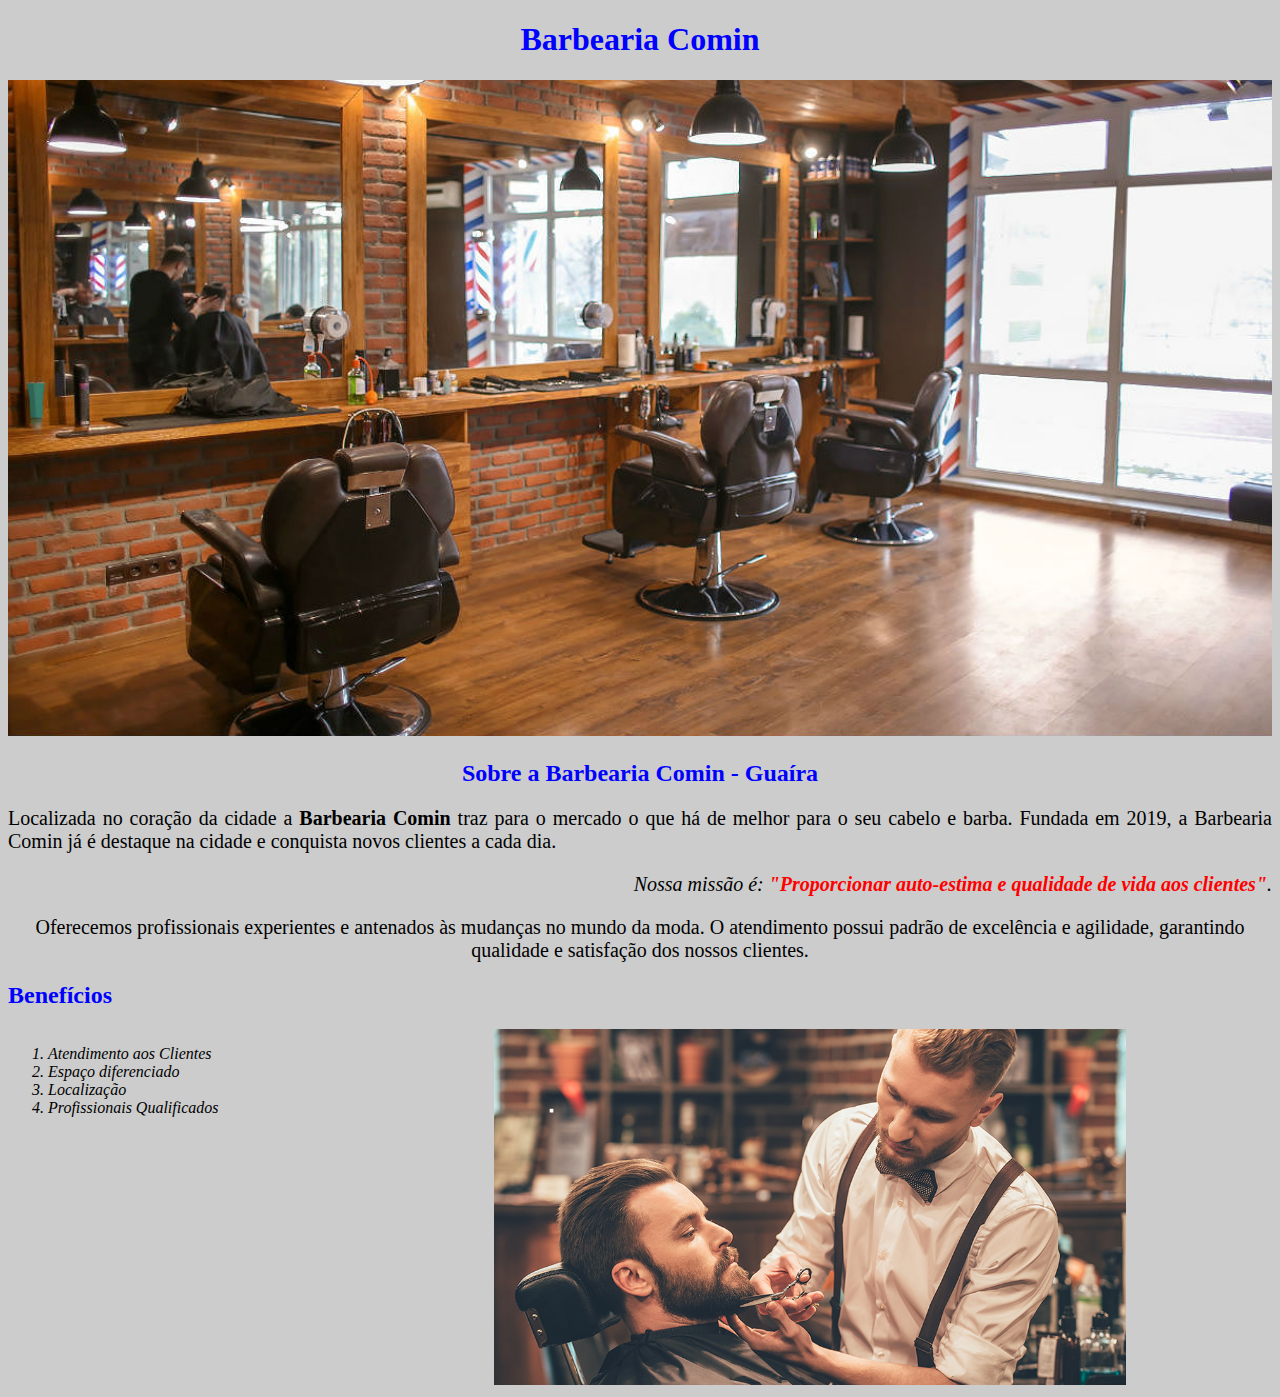
<file: 2Front23-main/index.html>
<!DOCTYPE html>
<html lang="pt-br">
	<head>
		<meta charset="UTF-8">
		<title>Barbearia DEV System</title>
		<link rel="stylesheet" href="style.css">
		
		<style>
		p{
		 font-size: 20px;
		 }
		</style>
		
	</head>
	<body>
		<header>
			<h1 class="centralizar">Barbearia Comin<h1>
		</header>
	<img id="banner" src="banner.jpg" alt="Banner"/>

		<h2 class="centralizar">Sobre a Barbearia Comin - Guaíra</h2>
 
		<p style="text-align: justify">
			Localizada no coração da cidade a <strong>Barbearia Comin</strong> traz para o mercado o que há de melhor para o seu cabelo e barba. Fundada em 2019, a Barbearia Comin já é destaque na cidade e conquista novos clientes a cada dia.</p>
		</p>

		<p style="font-size:20px; text-align: right">
			<em>Nossa missão é: <strong>"Proporcionar auto-estima e qualidade de vida aos clientes"</strong>.</em>
		</p>

		<p style="text-align; left">
			Oferecemos profissionais experientes e antenados às mudanças no mundo da moda. O atendimento possui padrão de excelência e agilidade, garantindo qualidade e satisfação dos nossos clientes.
		</p>
		
		<h2>Benefícios</h2>
		<ul>
			<li class="items">Atendimento aos Clientes</li>
			<li class="items">Espaço diferenciado</li>
			<li class="items">Localização</li>
			<li class="items">Profissionais Qualificados</li>
		</ul>
		
		<img id="beneficios" class="imagembeneficios"src="beneficios.jpg" alt="Beneficios"/>
	</body>
</html>
</file>
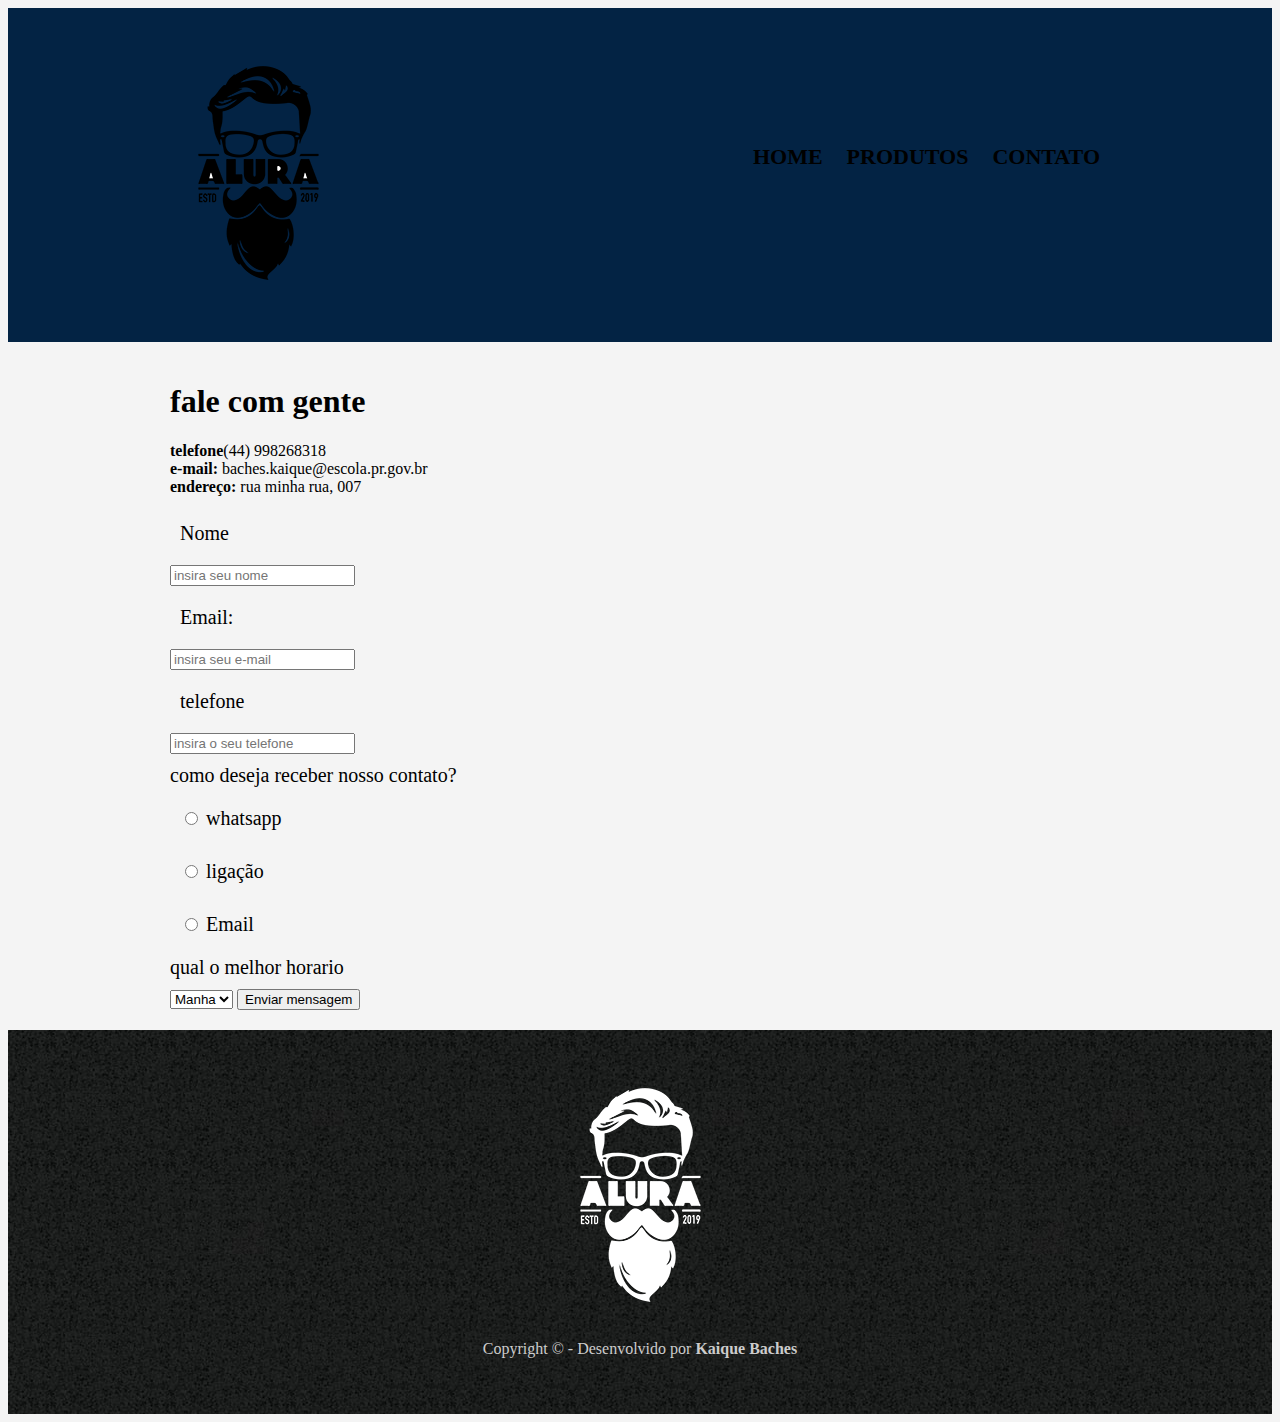
<file: contato.html>
<!DOCTYPE html>
	<html lang="pt-br">
<head>
	<meta charset="UTF-8">
	<title>contato</title>
	<link rel="stylesheet" href="reset.css">
	<link rel="stylesheet" href="produtos.css">
</head>
<body>
	<header>
	<div class="content">
		<img src="imagens/logo.png">
		<nav>
		<ul>
			<li><a href="index.html">Home</a> </li>
			<li><a href="produtos.html"> Produtos </a> </li>
			<li><a href="contato.html"> Contato  </a> </li>
        </ul>
		</nav>
	</div>
    </header>
	<main> 
	    <div class="content">
		<h1>fale com gente</h1>
        <p>
            <b>telefone</b>(44) 998268318 <br>
            <b>e-mail:</b> baches.kaique@escola.pr.gov.br <br>
            <b>endereço:</b> rua minha rua, 007
        </p>
		<form action="">
		 <label for="nome">Nome</label>
		 <input for="text"id="nome" name="nome" placeholder="insira seu nome">
		 <br>
		 <label for="mail">Email:</label>
		 <input type="email"id="mail" name="email" placeholder="insira seu e-mail">
		 <br>
		 <label for="phone">telefone</label>
		 <input type="text"id="phone" name="phone" placeholder="insira o seu telefone">
		
		 <br>
<p>como deseja receber nosso contato?</p>
<label for="whatsapp">
<input type="radio" value="whatsapp" name="contato" id="whatsapp">
whatsapp
</label>		 

<label for="ligacao">
<input type="radio" value="ligacao" name="contato" id="ligacao">
ligação
</label>		 

<label for="email">
<input type="radio" value="email" name="contato" id="email">
Email
</label>		 
<p>qual o melhor horario</p>
<select name="horario"
	<option value="manha"> Manha</option>
	<option value="manha"> Manha</option>
	<option value="tard"> Tarde</option>
	<option value="noite"> Noite</option>
</select>
		 <button type="submit"> Enviar mensagem</button>
<br>
		 </form>
    </div>
	</main>
	<footer>
		<img src="imagens/logo-branco.png" alt="">
		<p>Copyright &copy; - Desenvolvido por <b>Kaique Baches</b></p>
	</footer>
</body>
</html>
</file>
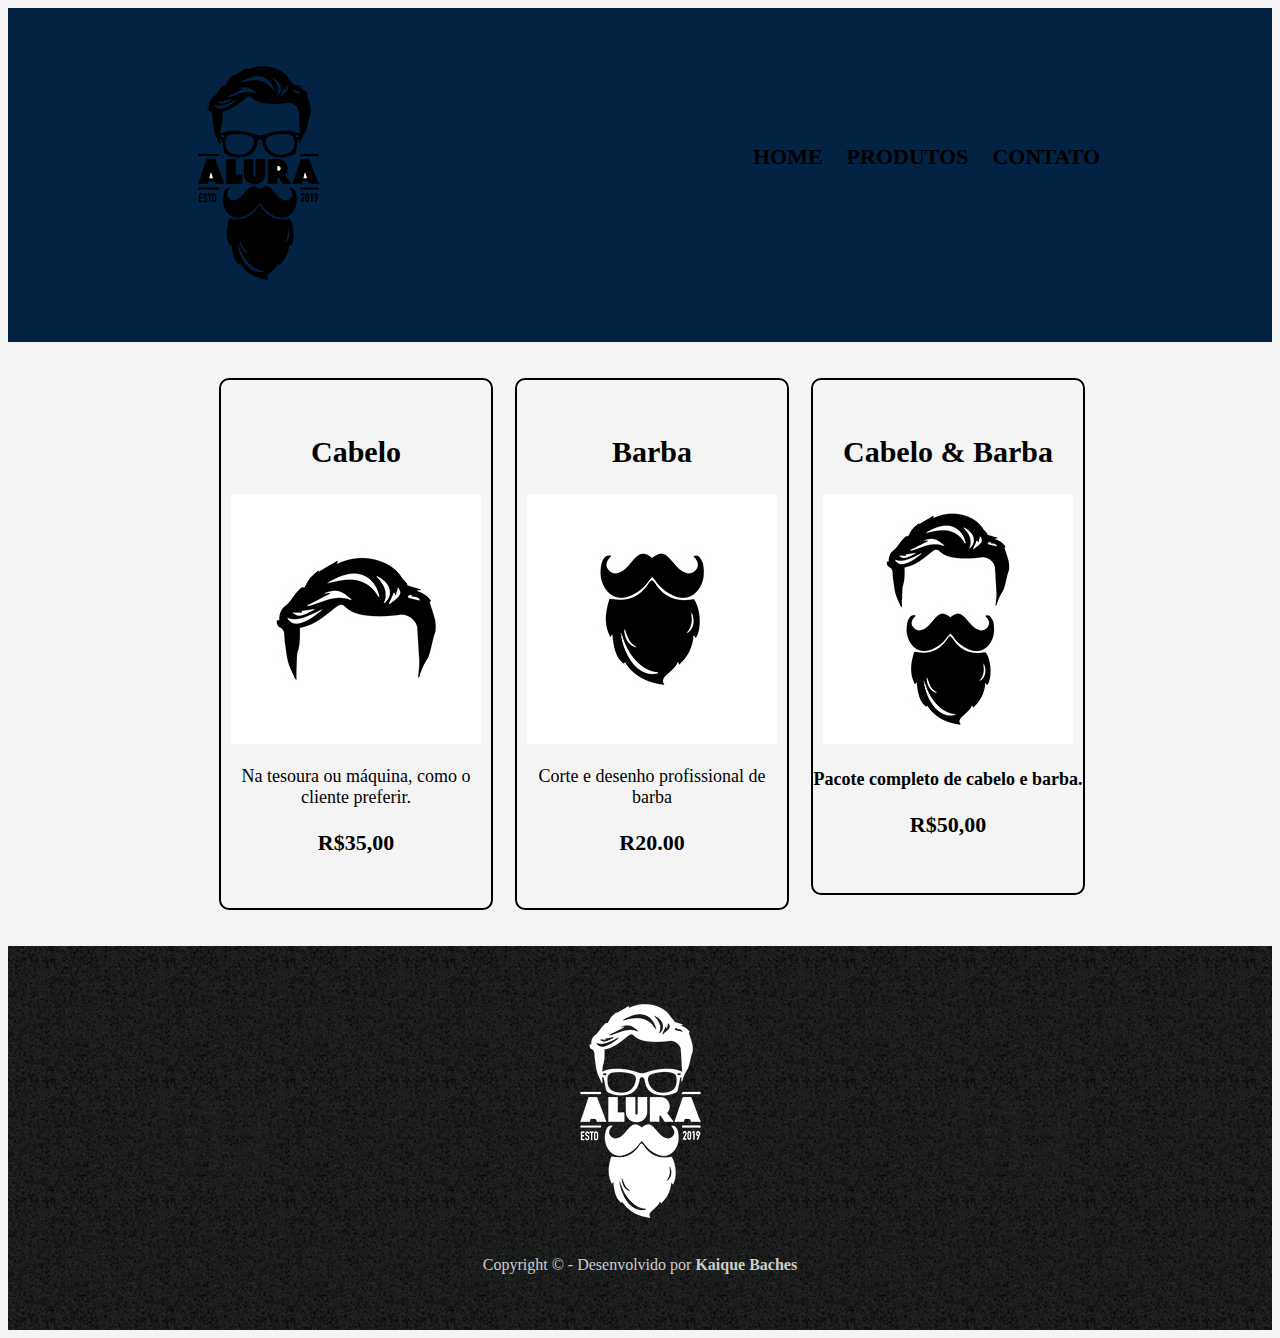
<file: produtos.html>
<!DOCTYPE html>
	<html lang="pt-br">
<head>
	<meta charset="UTF-8">
	<title>Document</title>
	<link rel="stylesheet" href="reset.css">
	<link rel="stylesheet" href="produtos.css">
</head>
<body>
	<header>
	<div class="content">
		<img src="imagens/logo.png">
		<nav>
		<ul>
			<li><a href="index.html">Home</a> </li>
			<li><a href="produtos.html"> Produtos </a> </li>
			<li><a href="contato.html"> Contato  </a> </li>
        </ul>
		</nav>
	</div>
    </header>
	<main>
	<div class="content">
	 <ul class="produtos">
		<li>	
			<h2>Cabelo</h2>
			<img src="imagens/cabelo.jpg">
			<p class="desc">Na tesoura ou máquina, como o cliente preferir.</p>
			<p class="preco">R$35,00</p>
		</li>
		
		<li>	
			<h2>Barba</h2>
			<img src="imagens/barba.jpg">
			<p class="desc">Corte e desenho profissional de barba
			<p class="preco">R20.00</p>
		</li>
	
		<li>
			<h2>Cabelo & Barba<h2>
			<img src="imagens/cabelo+barba.jpg">
			<p class="desc">Pacote completo de cabelo e barba.</p>
			<p class="preco">R$50,00</p>
		</li>
	</main>
	<footer>
		<img src="imagens/logo-branco.png" alt="">
		<p>Copyright &copy; - Desenvolvido por <b>Kaique Baches</b></p>
	</footer>
</body>
</html>
</file>
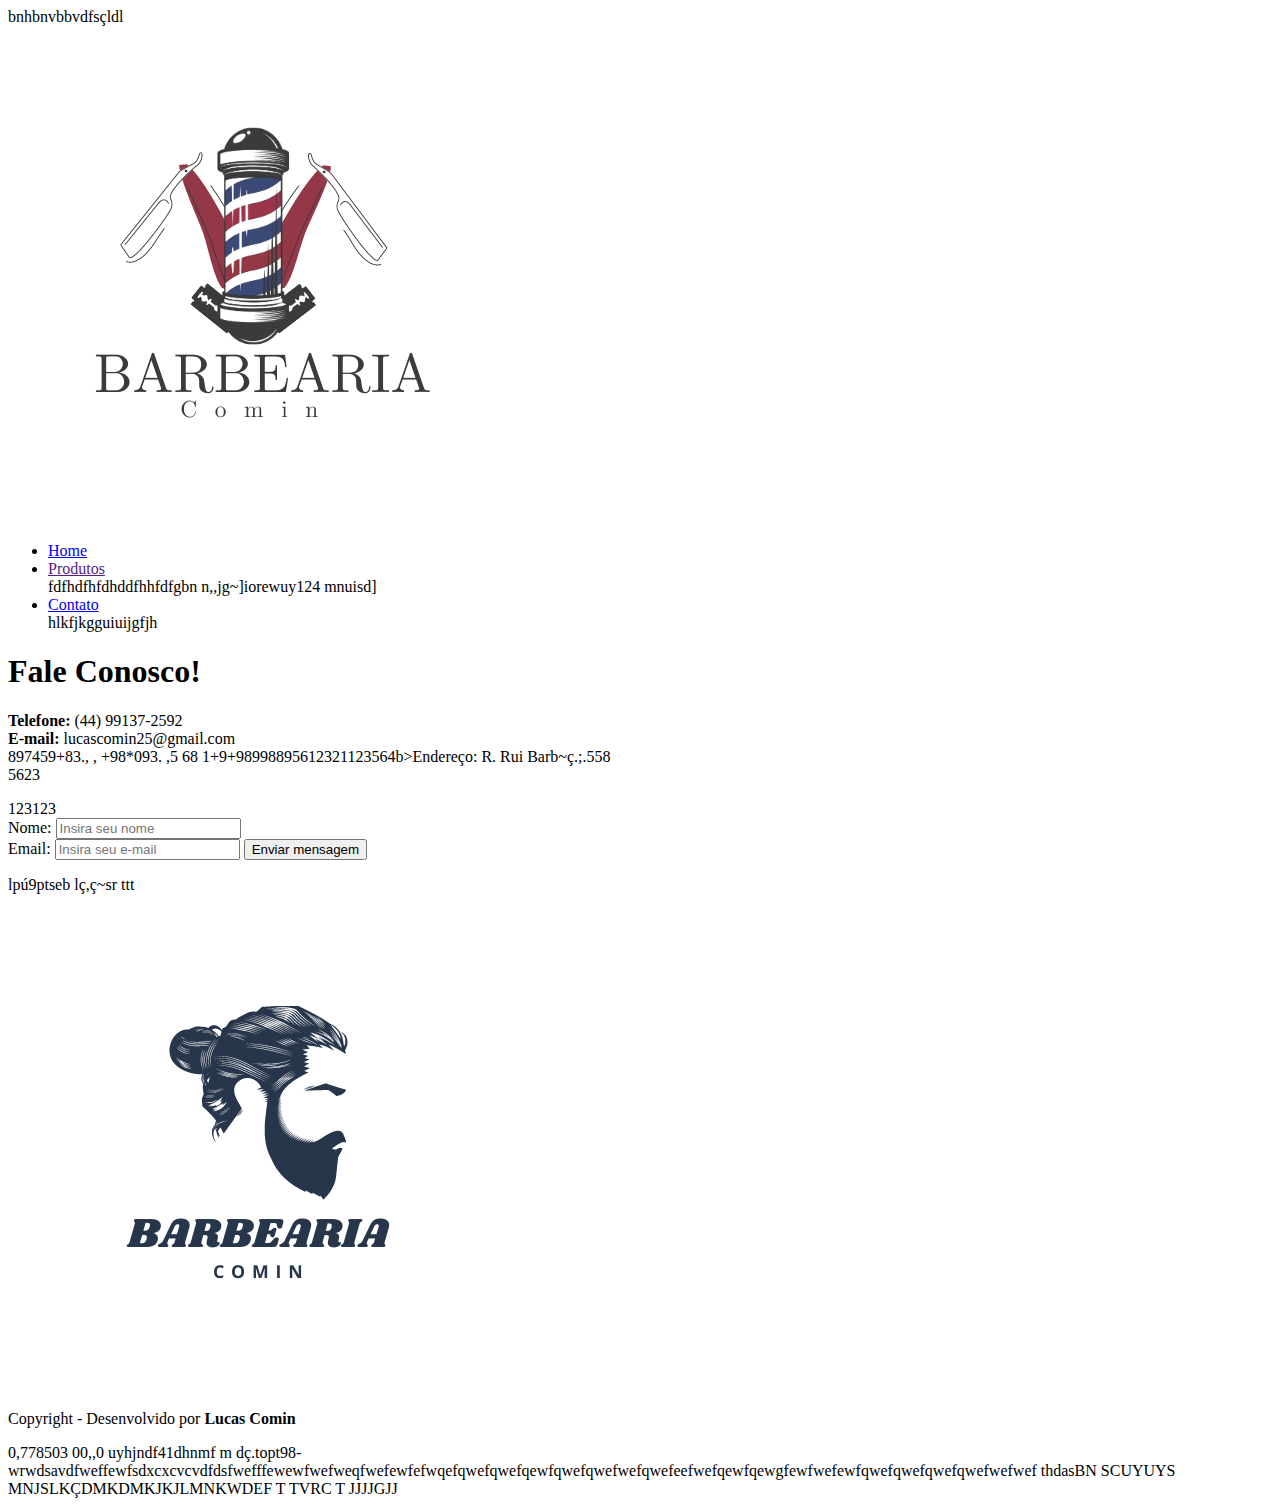
<file: 2Front23-main/contato.html>
bnhbnvbbvdfsçldl                                                                  
<body>
    <header>
        <div class="content">
            <img src="imagens/logo.png">
        
            <nav>
            <ul>
                <li><a href="index.html">Home</a></li>
                <li><a href produtos.html">Produtos</a></li>fdfhdfhfdhddfhhfdfgbn   n,,jg~]iorewuy124 mnuisd]

			
                <li><a href="contato.html">Contato</a></li>
         
			
			
			
			
			
			hlkfjkgguiuijgfjh
            </div>
    </header>
    <main>
	<div class="content">
		<h1>Fale Conosco!</h1>
		<p>
			<b>Telefone: </b> (44) 99137-2592 <br>
			<b>E-mail: </b> lucascomin25@gmail.com<br>
			897459+83.,
			,
			+98*093.
			,5
			68
			1+9+98998895612321123564b>Endereço: </b> R. Rui Barb~ç.;.558 <br>5623		</p>123123
		<form action="">
			<label for="nome">Nome:</label>
			<input type="text" id="email" email="email" placeholder="Insira seu nome">
		<br>
			<label for="email">Email:</label>
			<input type="text" id="nome" name="nome" placeholder="Insira seu e-mail">
			
			<button type="submit">Enviar mensagem</button>
			</form>
			lpú9ptseb lç,ç~sr ttt
	</div>
	
    </main>
    <footer>
        <img id="logo-branco" src="imagens/logo-branco.png"> 
        <p> Copyright - Desenvolvido por <b>Lucas Comin</b></p>
    </footer>
</body>
</html>0,778503
00,,0
uyhjndf41dhnmf m dç.topt98-wrwdsavdfweffewfsdxcxcvcvdfdsfwefffewewfwefweqfwefewfefwqefqwefqwefqewfqwefqwefwefqwefeefwefqewfqewgfewfwefewfqwefqwefqwefqwefwefwef
thdasBN
 SCUYUYS
 
 
 
 
 MNJSLKÇDMKDMKJKJLMNKWDEF
  T TVRC T
  JJJJGJJ
</file>
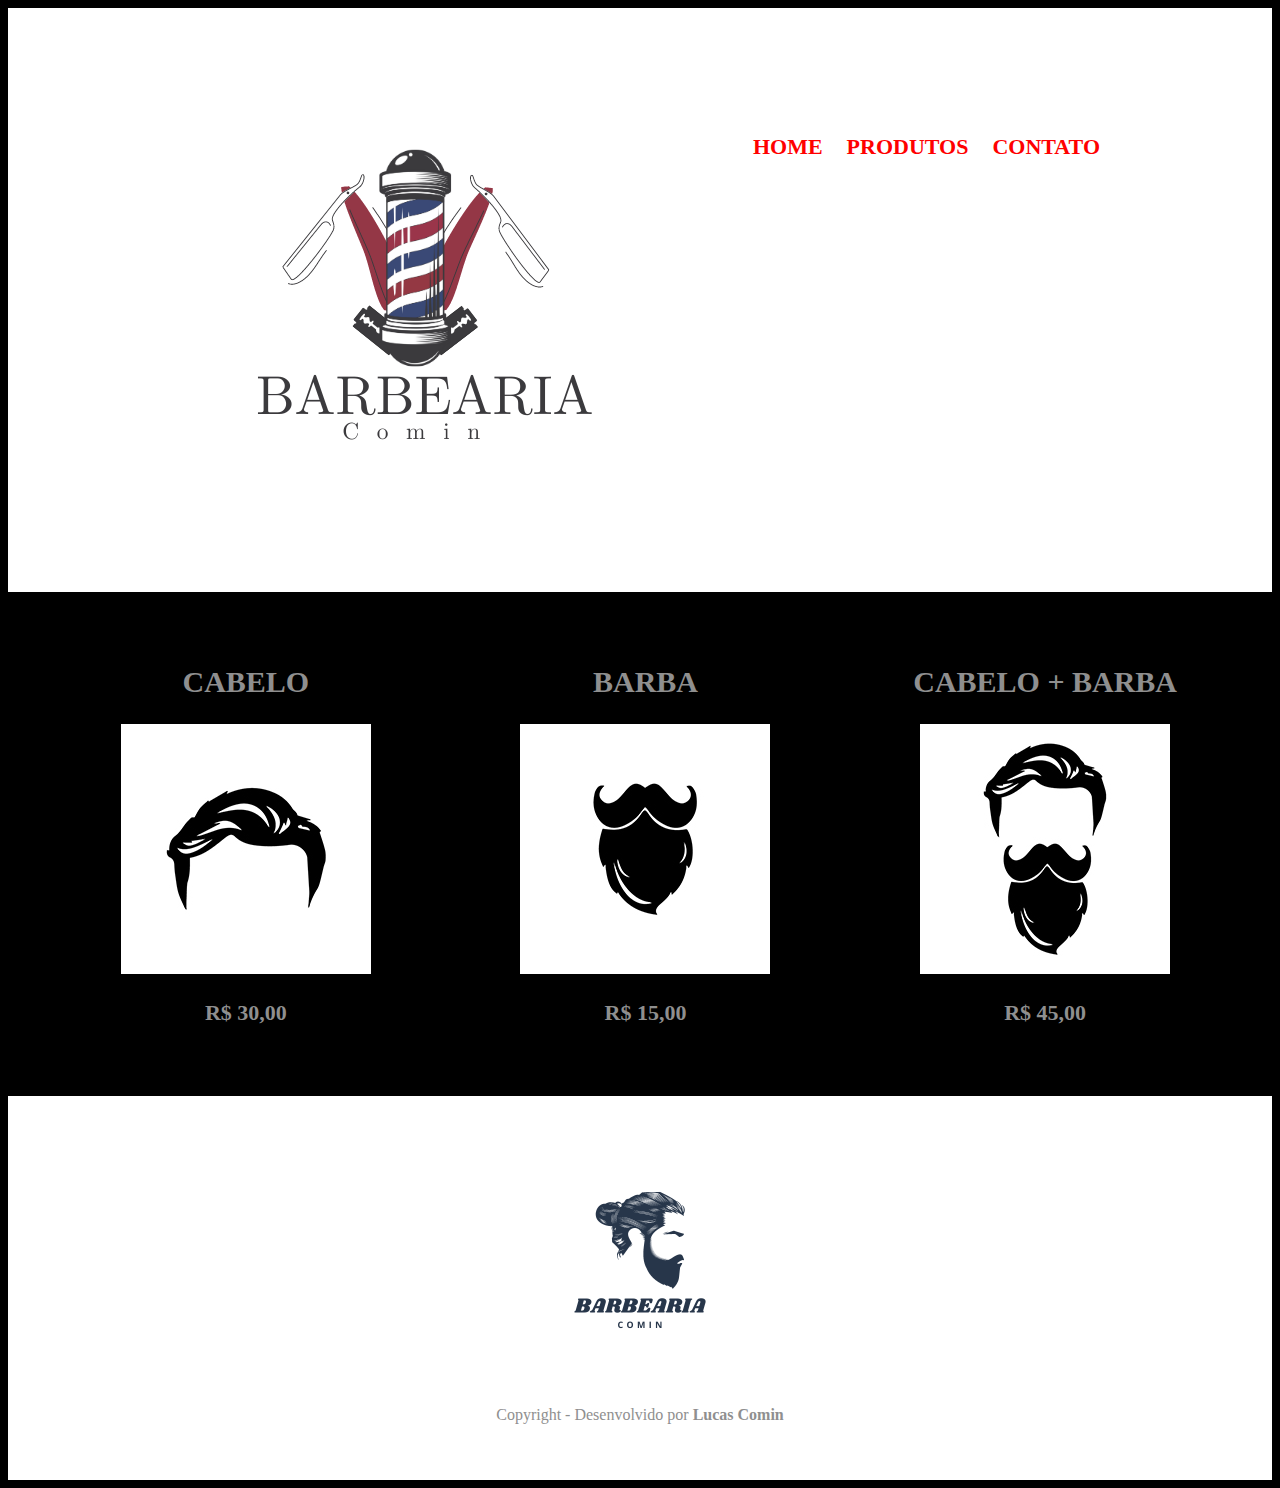
<file: 2Front23-main/produtos.html>
<!DOCTYPE html>
<html lang="en">
<head>
    <meta charset="UTF-8">
    <meta http-equiv="X-UA-Compatible" content="IE=edge">
    <meta name="viewport" content="width=device-width, initial-scale=1.0">
    <title>Produtos - Barbearia Comin</title>
    <link rel="stylesheet" href="produtos.css">
</head>
<body>
    <header>
        <div class="content">
            <img src="imagens/logo.png">
        
            <nav>
            <ul>
                <li><a href="index.html">Home</a></li>
                <li><a href="produtos.html">Produtos</a></li>
                <li><a href="contato.html">Contato</a></li>
             </ul>
            </nav>
            </div>
    </header>
    <main>
        <ul class="produtos">
            <li>
                <h2>CABELO</h2>
                <img src="imagens/cabelo.jpg">
                <p class="preco">R$ 30,00</p>
            </li>
            <li>
                <h2>BARBA</h2>
                <img src="imagens/barba.jpg">
                <p class="preco">R$ 15,00</p>
            </li>
            <li>
                <h2>CABELO + BARBA</h2>
                <img src="imagens/cabelo+barba.jpg">
                <p class="preco">R$ 45,00</p>
            </li>
        </ul>
    </main>
    <footer>
        <img id="logo-branco" src="imagens/logo-branco.png"> 
        <p> Copyright - Desenvolvido por <b>Lucas Comin</b></p>
    </footer>
</body>
</html>
</file>
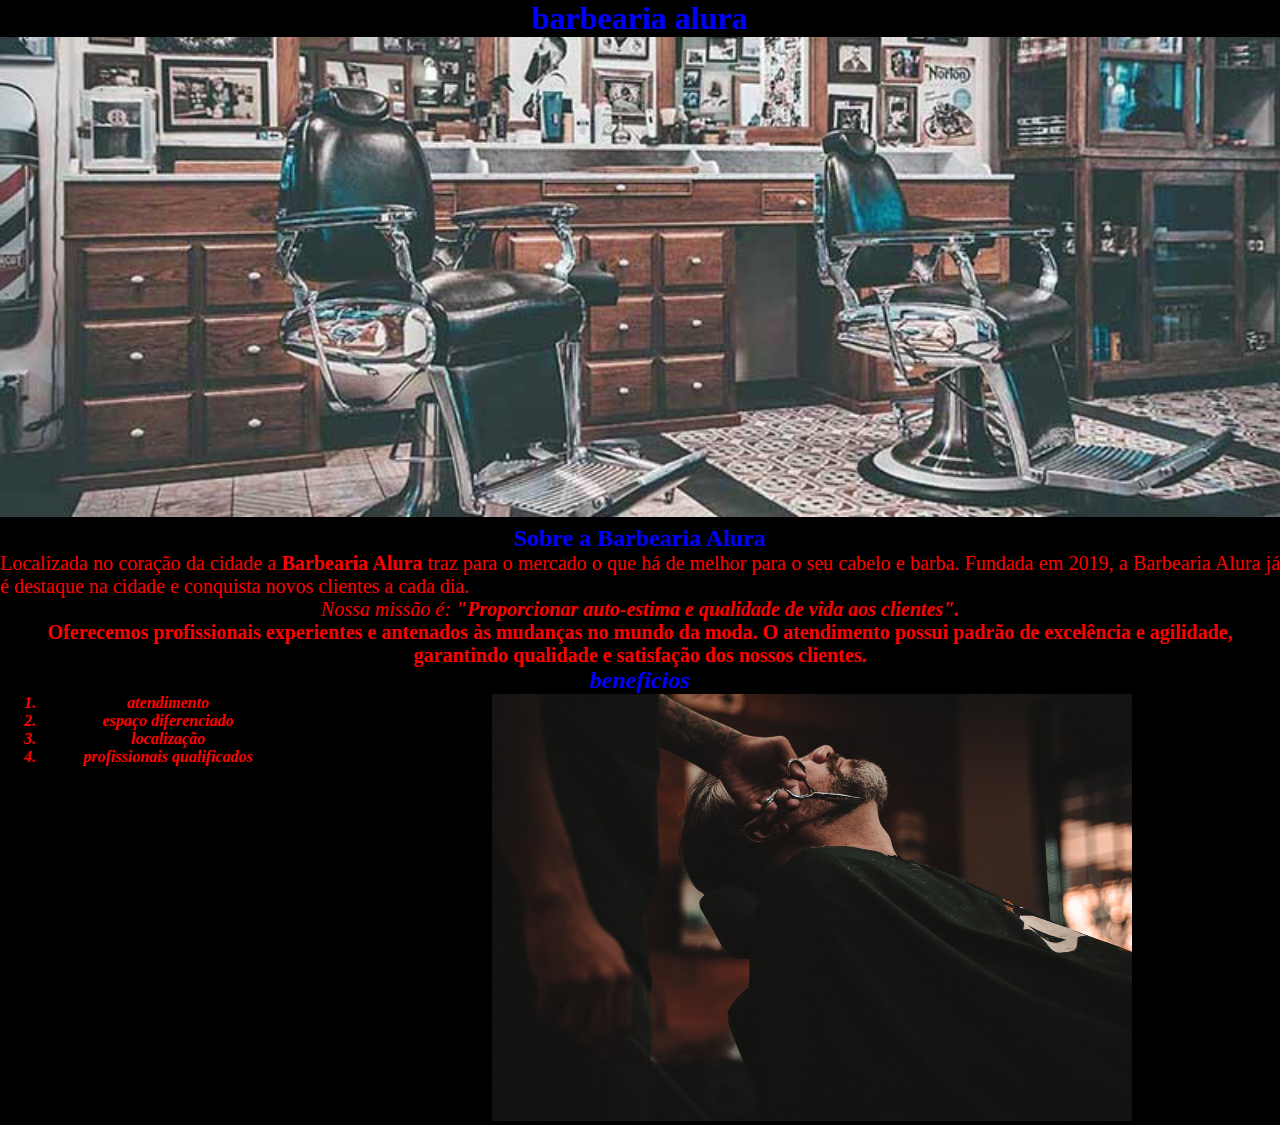
<file: gfsjscsjsbb/barbearia programa.html.html>
<!DOCTYPE html>
<html lang="pt-br">
	<head>
	<meta charset="UTF-8">
	<title>Barbearia DEV System</title>
	<link rel="stylesheet" href="style.css">
	<style>
	   p{
	     font-size: 20px;
		 }
	</style>
	<head>
	<body>
	<haeder> 
	  <h1 class="centralizar">barbearia alura<h1/>
	</haeder>
		<img id="banner" src="banner.jpg" alt="banner"/>
	<h2 class="centralizar">Sobre a Barbearia Alura</h2>
	<p style="text-align: justify">
	Localizada no coração da cidade a <strong>Barbearia Alura</strong>  traz para o mercado o que há de melhor para o seu cabelo e barba. Fundada em 2019, a Barbearia Alura já é destaque na cidade e conquista novos clientes a cada dia.
	</p>
	<p style="font-size:20px; text-align: center">
	<em>Nossa missão é: <strong>"Proporcionar auto-estima e qualidade de vida aos clientes"<strong>.</em>
	</p>
	<p style="text-align: center">
		Oferecemos profissionais experientes e antenados às mudanças no mundo da moda. O atendimento possui padrão de excelência e agilidade, garantindo qualidade e satisfação dos nossos clientes.
		<h2 style="text-align: center;"><em><trong>beneficios</trong></em></h2>
	<ul>
		<Li class="items" style="text-align: center;">atendimento</Li>
		<li class="items" style="text-align: center;">espaço diferenciado</li>
		<li class="items" style=text-align:center;">localização</li>
		<li class="items" style=text-align:center;">profissionais qualificados</li>
	</ul>
	<img id="beneficios" src="beneficios.jpg">

	<body>
</html>

	<body>

		
</html>
</file>
<file: 2Front23-main/style.css>
body{
	background: #cccccc;
}
p,.centralizar{
	text-align: center;
}
em strong{
	color: #ff0000;
}
h1,h2{
	color: #0000ff;
}
#banner {
	width: 100%;
}

.items{
	font-style: italic;
	list-style: nome;
}
#beneficios{
	width:50%;
}
ul{
	display: inline-block;
	width: 20%;
	margin-right: 15%;
	vertical-align:top;
}
</file>
<file: produtos.css>
body{
	background-color: #F4F4F4;
}
nav li{
	display: inline-block;
	padding: 10px;
}

nav li a{
	text-decoration:none;
	color:#000;
	font-size: 22px;
	font-weight:bold;
	text-transform: uppercase;
}
nav a:hover: {
	color: #c78c19;
	text-decoration: underline;
}
header{
	background: #032344;
	padding: 20px 0;
}
.content{
	width: 940px;
	margin: 0 auto;
	padding: 20px;
}
nav{
	float:right;
	margin-top: 70px;
}
.produtos li{
	display:inline-block;
	text-align: center;
	width:30%;
	vertical-align: top;
	border: 2px solid #000;
	border-radius: 10px;
	margin: 0% 1%;
	padding: 30px 0;
}

.produtos li:hover{
	border-color:#c78c19
}
.produtos h2{
	font-size:30px;
	font-weight:bold;
}
.produtos .preco{
	font-size:22px;
	font-weight:bold;
}
.produtos .desc{
	font-size:18px;
}
.produtos li:active {
	border-color:green;
}
.produtos li:hover h2 {
	font-size: 35px;
}

footer {
	text-align: center;
	color: #ccc;
	background: url("imagens/bg.jpg");
	padding: 40px 0;
}
form{
	margin: 40px 0 q;
}
label{
	font-size: 25px;
	width: 100px;
	display: inline-block;
}
input{
padding: 10px 25px
	width: 50%
	}

button{
	display: inline-block;
	width: 150px
	padding: 10px
}
form label{
	display: inline-block;
	width:150px;
	padding: 10px;
}
form label, form p{
	display: block;
	font-size:20px;
	margin: 10px 0 10px
}
form label{
	width: 200px;
}
</file>
<file: 2Front23-main/produtos.css>
body{
    background-color: #000000;
    color: #8f8f8f;
}
nav li{
    display: inline-block;
    padding: 10px;
}
nav li a{
    text-decoration: none;
    color: #ff0000;
    font-size: 22px;
    font-weight: bold;
    text-transform: uppercase;
}

nav a:hover {
    color: #002fff;
    text-decoration: underline;
}

header{
    background: #ffffff;
    padding: 20px;
}
.content{
    width: 940px;
    margin:0 auto;
    padding: 20px;
}
nav{
    float: right;
    margin-top: 60px;
}
.produtos li{
    display: inline-block;
    text-align: center;
    width: 30%;
    vertical-align: top;
    border: 2px solid #000000;
    border-radius: 10px;
    margin: 0 1%;
    padding: 30px 0;
}

.produtos li:hover{
    border-color:#ffffff;
}

.produtos h2{
    font-size: 30px;
    font-weight: bold;
}
.produtos .preco{
    font-size: 22px;
    font-weight: bold;
}
.produtos li:active {
    border-color: red;
}

.produtos li:hover h2 {
    font-size: 35px;
}

footer {
    text-align: center;
    background-color: #ffffff;
    padding: 40px 0;
}

#logo-branco{
    width: 250px;
}
form{
	margin: 40px 0 q;
	
}
label{
	font-size: 25px;
}
form label{
	display:block;
}
form input{
	display: block;
}
</file>
<file: gfsjscsjsbb/style.css>
*{
	margin: 0%;
}


p,.centralizar{
	text-align: center; 
}
body{
	background-color:#000000;
	color: red;
}
	em strong{
	color: #ff0000
}
h1,h2{
	color:#0000ff
	
}
#banner{
	width: 100%;
}
	
	.items{
		font-style: italic;
		list-style: nome;
	}
	#beneficios{
		width: 50%;
	}
	ul{
		display: inline-block;
		width: 20%;
		margin-right: 15%;
		vertical-align:top;
	}
</file>
